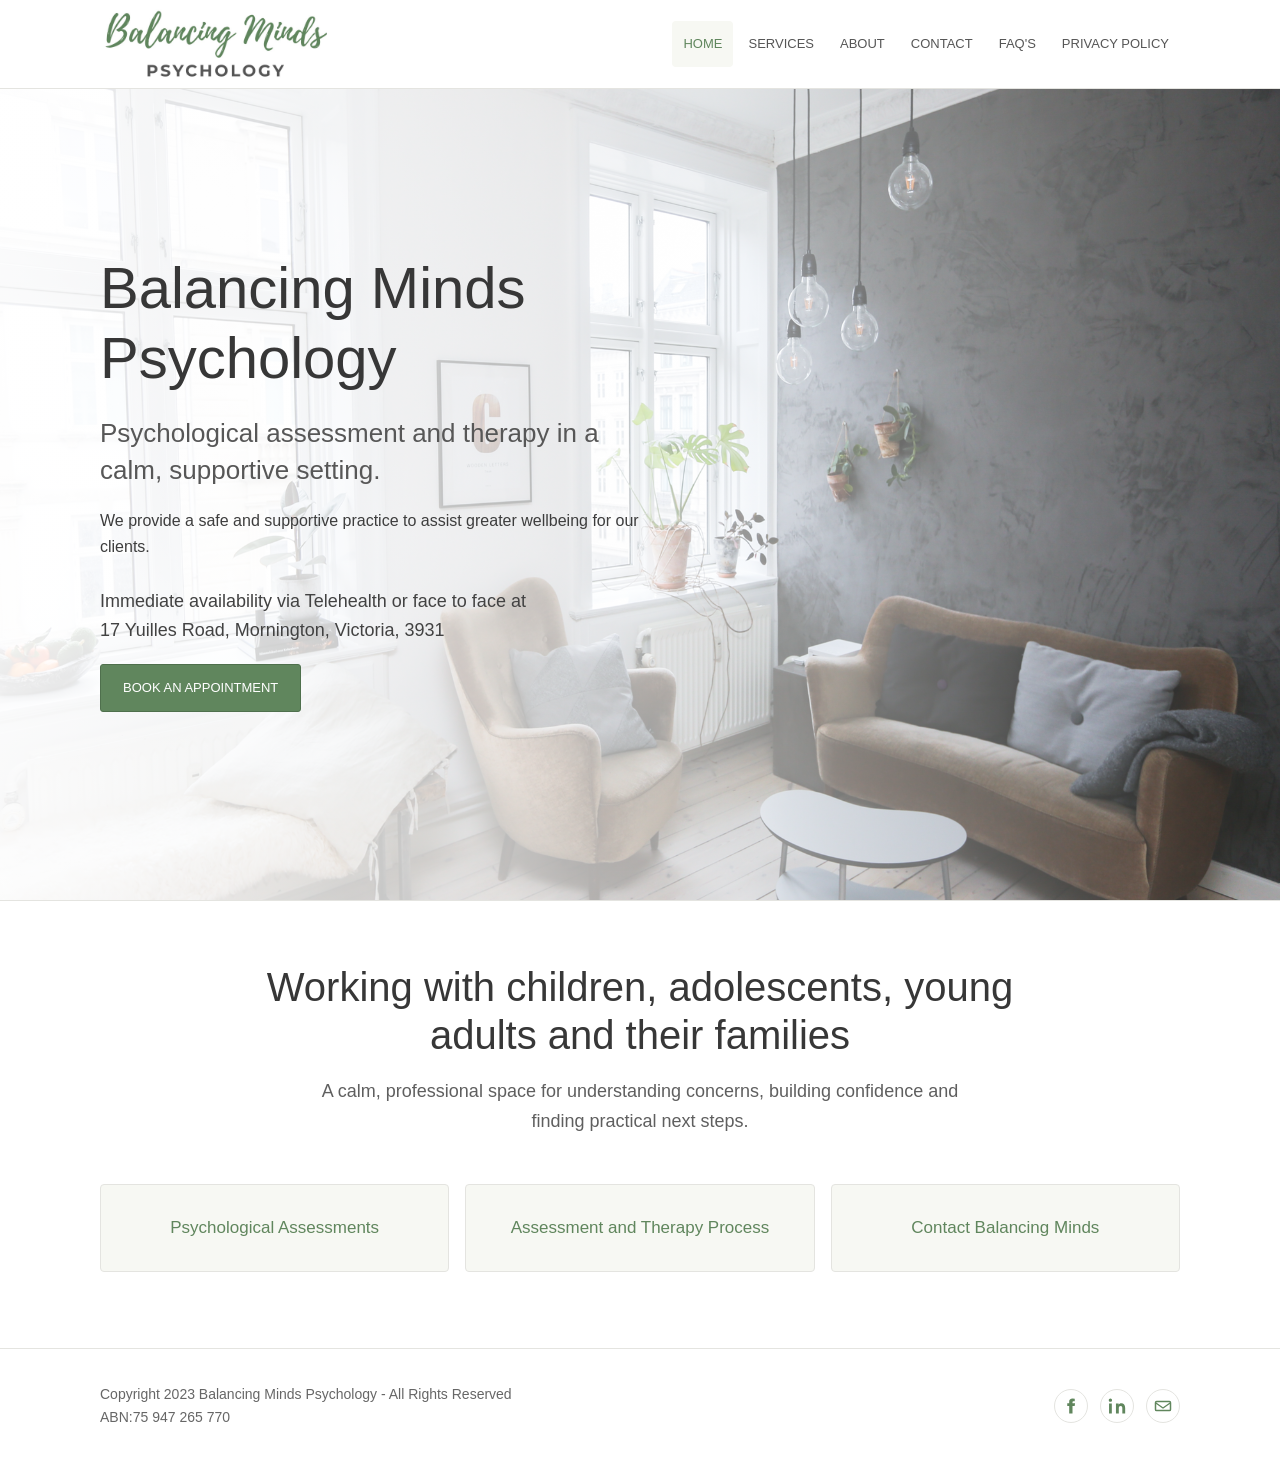
<file: index.html>
<!doctype html>
<html lang="en-AU">
<head>
  <meta charset="utf-8">
  <meta name="viewport" content="width=device-width, initial-scale=1">
  <title>Psychological Assessments &amp; Therapy | Balancing Minds</title>
  <meta name="description" content="Psychological assessments and therapy for children, adolescents, young adults and families via telehealth and in Mornington, Victoria.">
  <link rel="canonical" href="https://www.balancingminds.com.au/">
  <link rel="stylesheet" href="styles.css">
</head>
<body>
  <header class="site-header">
    <div class="header-inner">
      <a class="brand" href="index.html" aria-label="Balancing Minds Psychology home">
        <img src="assets/balancing-minds.png" alt="Balancing Minds Psychology">
      </a>
      <button class="menu-button" type="button" aria-label="Open navigation" aria-expanded="false"><span></span></button>
      <nav class="nav" aria-label="Primary navigation">
        <a class="active" href="index.html">Home</a>
        <div class="dropdown">
          <a class="nav-link" href="services.html">Services</a>
          <div class="dropdown-panel">
            <a href="psychological-assessments.html">Psychological Assessments</a>
            <a href="assessment-and-therapy-process.html">Assessment and Therapy Process</a>
          </div>
        </div>
        <a href="about.html">About</a>
        <a href="contact.html">Contact</a>
        <a href="faqs.html">FAQ's</a>
        <a href="privacy-policy.html">Privacy Policy</a>
      </nav>
    </div>
  </header>

  <main>
    <section class="hero" aria-labelledby="home-title">
      <div class="hero-inner">
        <div class="hero-copy">
        <h1 id="home-title">Balancing Minds Psychology</h1>
        <p class="lead">Psychological assessment and therapy in a calm, supportive setting.</p>
        <p>We provide a safe and supportive practice to assist greater wellbeing for our clients.</p>
        <p class="notice">Immediate availability via Telehealth or face to face at<br>17 Yuilles Road, Mornington, Victoria, 3931</p>
        <a class="button" href="contact.html">Book an Appointment</a>
        </div>
      </div>
    </section>

    <section class="content home-sections" aria-label="Balancing Minds Psychology services">
      <div class="welcome-panel">
        <h2>Working with children, adolescents, young adults and their families</h2>
        <p>A calm, professional space for understanding concerns, building confidence and finding practical next steps.</p>
      </div>

      <div class="quick-actions" aria-label="Quick links">
        <a href="psychological-assessments.html">Psychological Assessments</a>
        <a href="assessment-and-therapy-process.html">Assessment and Therapy Process</a>
        <a href="contact.html">Contact Balancing Minds</a>
      </div>

    </section>
  </main>

  <footer class="site-footer">
    <div class="footer-inner">
      <div>Copyright 2023 Balancing Minds Psychology - All Rights Reserved<br>ABN:75 947 265 770</div>
      <nav class="footer-social" aria-label="Social links">
        <a class="social-icon" href="https://www.facebook.com/Balancing-Minds-Psychology-101534146246352/" target="_blank" rel="noopener" aria-label="Facebook">
          <svg viewBox="0 0 24 24" aria-hidden="true"><path d="M14 8.2V6.6c0-.7.5-.9.9-.9h2.1V2.2L14.1 2C10.9 2 9.6 4 9.6 5.9v2.3H7v3.9h2.6V22H14v-9.9h2.9l.5-3.9H14z"/></svg>
        </a>
        <a class="social-icon" href="https://www.linkedin.com/in/cassandra-gist-689a811aa/?originalSubdomain=au" target="_blank" rel="noopener" aria-label="LinkedIn">
          <svg viewBox="0 0 24 24" aria-hidden="true"><path d="M5.1 8.7H1.4V22h3.7V8.7zM3.2 2C2 2 1 3 1 4.2s1 2.2 2.2 2.2 2.2-1 2.2-2.2S4.5 2 3.2 2zM22.9 14.7c0-3.6-1.9-6.3-5.2-6.3-1.7 0-2.9.9-3.4 1.8h-.1V8.7h-3.6V22h3.8v-6.6c0-1.7.3-3.4 2.5-3.4s2.2 2 2.2 3.5V22h3.8v-7.3z"/></svg>
        </a>
        <a class="social-icon" href="mailto:admin@balancingminds.com.au" aria-label="Email">
          <svg viewBox="0 0 24 24" aria-hidden="true"><path d="M3.5 5h17A2.5 2.5 0 0 1 23 7.5v9A2.5 2.5 0 0 1 20.5 19h-17A2.5 2.5 0 0 1 1 16.5v-9A2.5 2.5 0 0 1 3.5 5zm0 2c-.2 0-.4.1-.5.2l9 6.3 9-6.3c-.1-.1-.3-.2-.5-.2h-17zm17 10c.3 0 .5-.2.5-.5V9.3l-8.4 5.9a1 1 0 0 1-1.2 0L3 9.3v7.2c0 .3.2.5.5.5h17z"/></svg>
        </a>
      </nav>
    </div>
  </footer>
  <script src="script.js"></script>
</body>
</html>
</file>
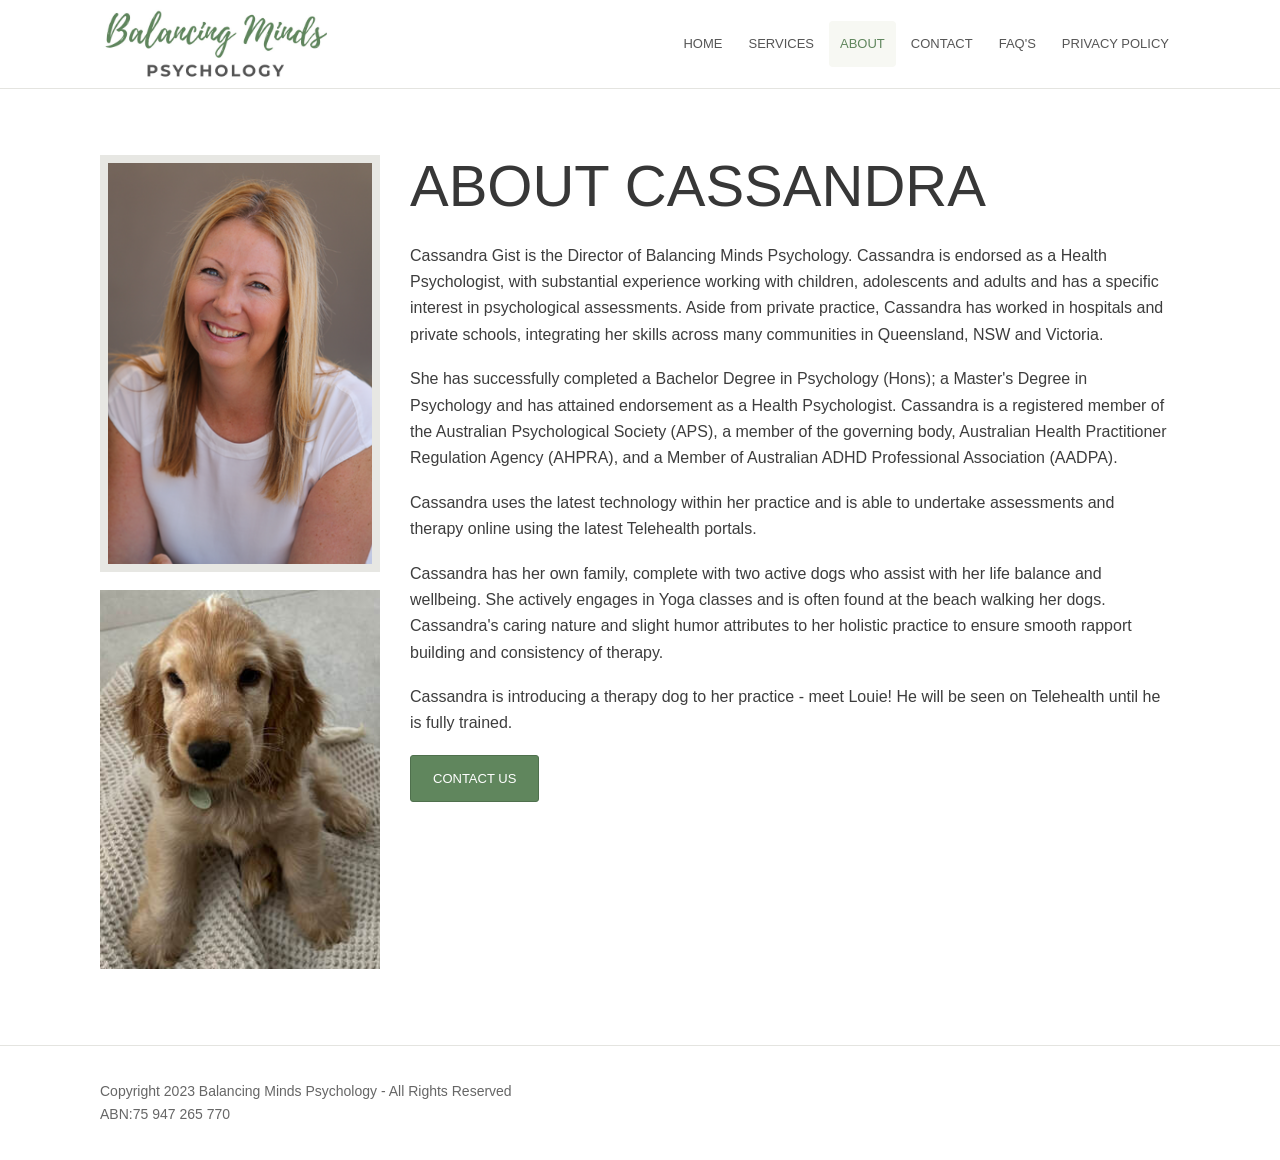
<file: about.html>
<!doctype html>
<html lang="en-AU">
<head>
  <meta charset="utf-8">
  <meta name="viewport" content="width=device-width, initial-scale=1">
  <title>About Balancing Minds Psychology - Balancing Minds Psychology</title>
  <meta name="description" content="Learn about Cassandra Gist, Director of Balancing Minds Psychology and an endorsed Health Psychologist.">
  <link rel="canonical" href="https://www.balancingminds.com.au/about.html">
  <link rel="stylesheet" href="styles.css">
</head>
<body>
  <header class="site-header">
    <div class="header-inner">
      <a class="brand" href="index.html"><img src="assets/balancing-minds.png" alt="Balancing Minds Psychology"></a>
      <button class="menu-button" type="button" aria-label="Open navigation" aria-expanded="false"><span></span></button>
      <nav class="nav" aria-label="Primary navigation">
        <a href="index.html">Home</a>
        <div class="dropdown"><a class="nav-link" href="services.html">Services</a><div class="dropdown-panel"><a href="psychological-assessments.html">Psychological Assessments</a><a href="assessment-and-therapy-process.html">Assessment and Therapy Process</a></div></div>
        <a class="active" href="about.html">About</a><a href="contact.html">Contact</a><a href="faqs.html">FAQ's</a><a href="privacy-policy.html">Privacy Policy</a>
      </nav>
    </div>
  </header>
  <main class="content about-layout">
    <aside class="about-media" aria-label="Cassandra Gist and Louie">
      <img class="about-photo about-photo-framed" src="assets/cassandra.png" alt="Cassandra Gist">
      <img class="about-photo" src="assets/louie.jpg" alt="Louie the therapy dog">
    </aside>
    <section class="about-copy">
      <h1>ABOUT CASSANDRA</h1>
      <p>Cassandra Gist is the Director of Balancing Minds Psychology. Cassandra is endorsed as a Health Psychologist, with substantial experience working with children, adolescents and adults and has a specific interest in psychological assessments. Aside from private practice, Cassandra has worked in hospitals and private schools, integrating her skills across many communities in Queensland, NSW and Victoria.</p>
      <p>She has successfully completed a Bachelor Degree in Psychology (Hons); a Master's Degree in Psychology and has attained endorsement as a Health Psychologist. Cassandra is a registered member of the Australian Psychological Society (APS), a member of the governing body, Australian Health Practitioner Regulation Agency (AHPRA), and a Member of Australian ADHD Professional Association (AADPA).</p>
      <p>Cassandra uses the latest technology within her practice and is able to undertake assessments and therapy online using the latest Telehealth portals.</p>
      <p>Cassandra has her own family, complete with two active dogs who assist with her life balance and wellbeing. She actively engages in Yoga classes and is often found at the beach walking her dogs. Cassandra's caring nature and slight humor attributes to her holistic practice to ensure smooth rapport building and consistency of therapy.</p>
      <p>Cassandra is introducing a therapy dog to her practice - meet Louie! He will be seen on Telehealth until he is fully trained.</p>
      <p><a class="button" href="contact.html">Contact Us</a></p>
    </section>
  </main>
  <footer class="site-footer"><div class="footer-inner"><div>Copyright 2023 Balancing Minds Psychology - All Rights Reserved<br>ABN:75 947 265 770</div></div></footer>
  <script src="script.js"></script>
</body>
</html>
</file>
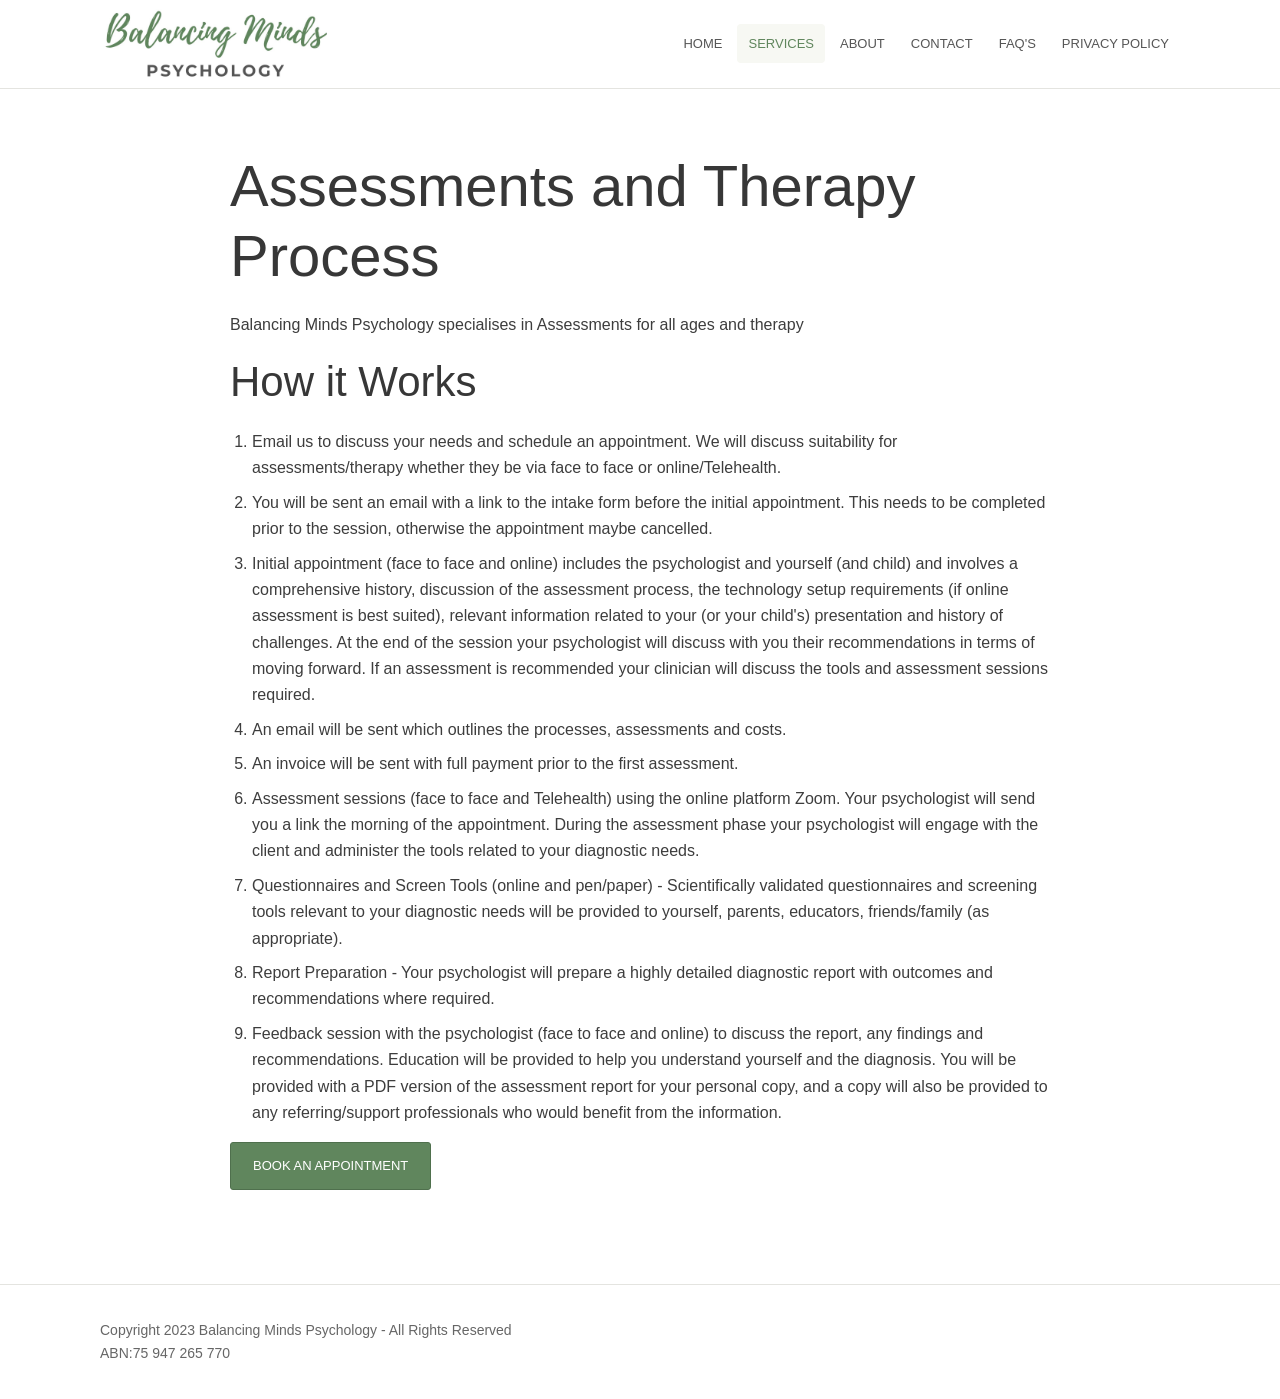
<file: assessment-and-therapy-process.html>
<!doctype html>
<html lang="en-AU">
<head>
  <meta charset="utf-8">
  <meta name="viewport" content="width=device-width, initial-scale=1">
  <title>Assessment and Therapy Process - Balancing Minds Psychology</title>
  <meta name="description" content="Learn how psychological assessments and therapy work at Balancing Minds Psychology, from intake through appointments and reporting.">
  <link rel="canonical" href="https://www.balancingminds.com.au/assessment-and-therapy-process.html">
  <link rel="stylesheet" href="styles.css">
</head>
<body>
  <header class="site-header">
    <div class="header-inner">
      <a class="brand" href="index.html"><img src="assets/balancing-minds.png" alt="Balancing Minds Psychology"></a>
      <button class="menu-button" type="button" aria-label="Open navigation" aria-expanded="false"><span></span></button>
      <nav class="nav" aria-label="Primary navigation">
        <a href="index.html">Home</a>
        <div class="dropdown"><a class="nav-link active" href="services.html">Services</a><div class="dropdown-panel"><a href="psychological-assessments.html">Psychological Assessments</a><a class="active" href="assessment-and-therapy-process.html">Assessment and Therapy Process</a></div></div>
        <a href="about.html">About</a><a href="contact.html">Contact</a><a href="faqs.html">FAQ's</a><a href="privacy-policy.html">Privacy Policy</a>
      </nav>
    </div>
  </header>
  <main class="content narrow">
    <h1>Assessments and Therapy Process</h1>
    <p>Balancing Minds Psychology specialises in Assessments for all ages and therapy</p>
    <h2>How it Works</h2>
    <ol>
      <li>Email us to discuss your needs and schedule an appointment. We will discuss suitability for assessments/therapy whether they be via face to face or online/Telehealth.</li>
      <li>You will be sent an email with a link to the intake form before the initial appointment. This needs to be completed prior to the session, otherwise the appointment maybe cancelled.</li>
      <li>Initial appointment (face to face and online) includes the psychologist and yourself (and child) and involves a comprehensive history, discussion of the assessment process, the technology setup requirements (if online assessment is best suited), relevant information related to your (or your child's) presentation and history of challenges. At the end of the session your psychologist will discuss with you their recommendations in terms of moving forward. If an assessment is recommended your clinician will discuss the tools and assessment sessions required.</li>
      <li>An email will be sent which outlines the processes, assessments and costs.</li>
      <li>An invoice will be sent with full payment prior to the first assessment.</li>
      <li>Assessment sessions (face to face and Telehealth) using the online platform Zoom. Your psychologist will send you a link the morning of the appointment. During the assessment phase your psychologist will engage with the client and administer the tools related to your diagnostic needs.</li>
      <li>Questionnaires and Screen Tools (online and pen/paper) - Scientifically validated questionnaires and screening tools relevant to your diagnostic needs will be provided to yourself, parents, educators, friends/family (as appropriate).</li>
      <li>Report Preparation - Your psychologist will prepare a highly detailed diagnostic report with outcomes and recommendations where required.</li>
      <li>Feedback session with the psychologist (face to face and online) to discuss the report, any findings and recommendations. Education will be provided to help you understand yourself and the diagnosis. You will be provided with a PDF version of the assessment report for your personal copy, and a copy will also be provided to any referring/support professionals who would benefit from the information.</li>
    </ol>
    <p><a class="button" href="contact.html">Book an Appointment</a></p>
  </main>
  <footer class="site-footer"><div class="footer-inner"><div>Copyright 2023 Balancing Minds Psychology - All Rights Reserved<br>ABN:75 947 265 770</div></div></footer>
  <script src="script.js"></script>
</body>
</html>
</file>
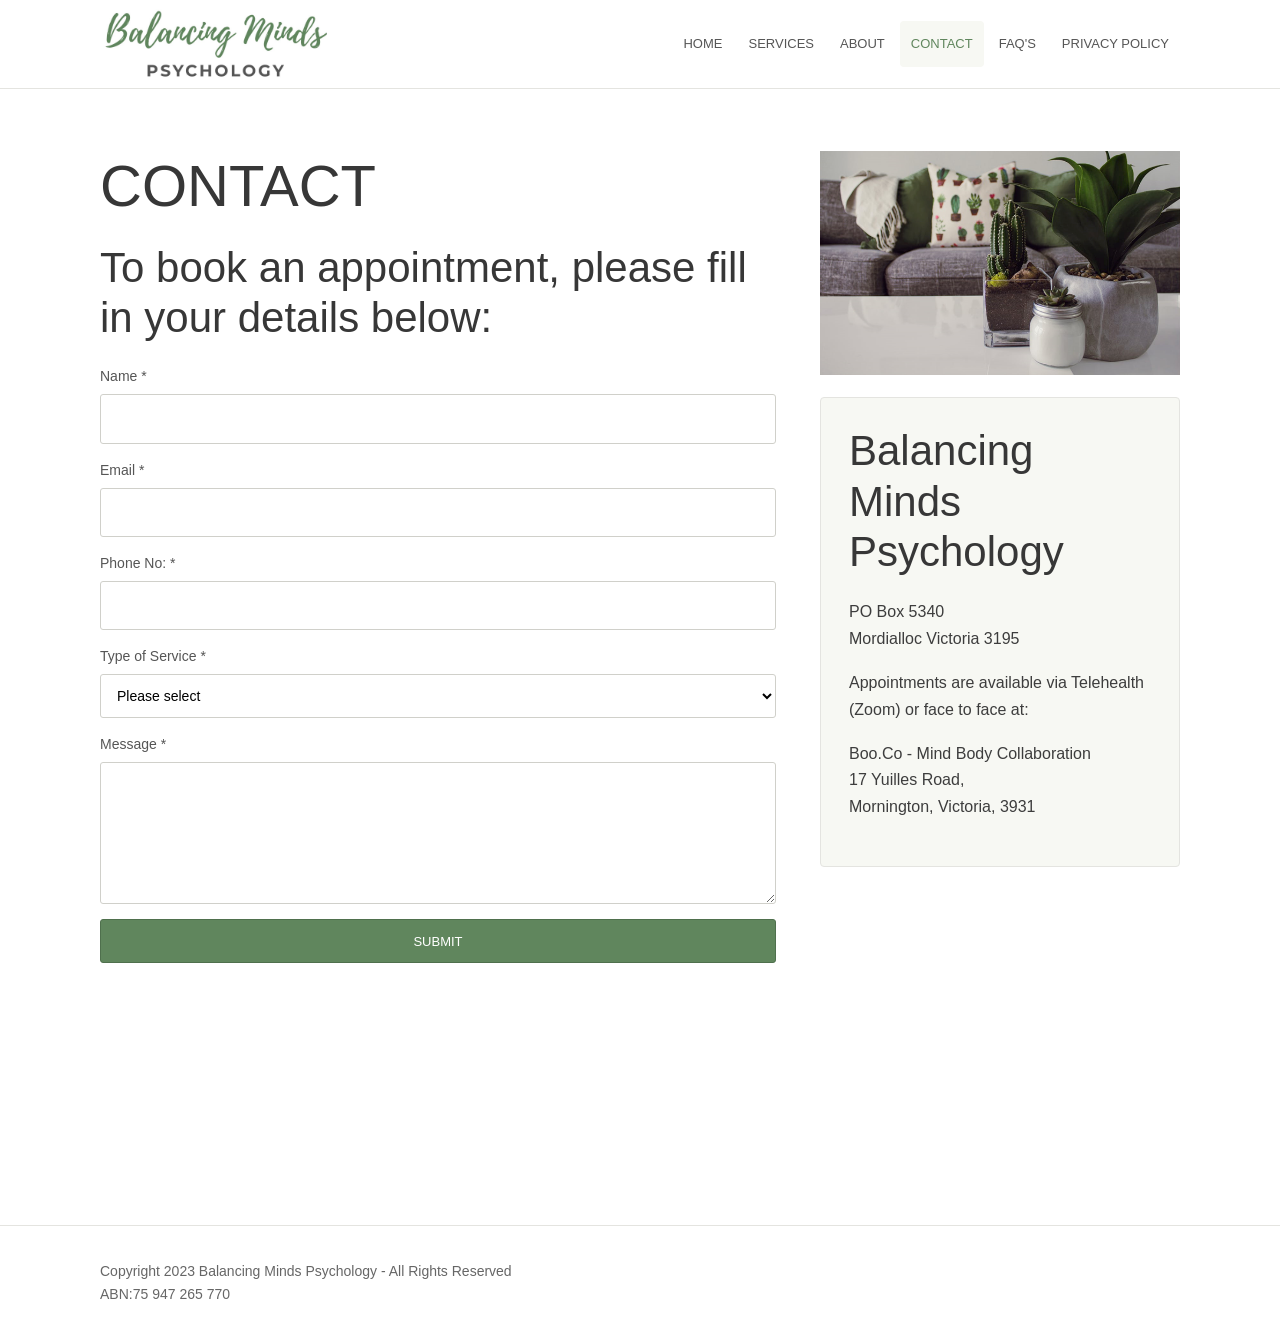
<file: contact.html>
<!doctype html>
<html lang="en-AU">
<head>
  <meta charset="utf-8">
  <meta name="viewport" content="width=device-width, initial-scale=1">
  <title>Contact Balancing Minds - Balancing Minds Psychology</title>
  <meta name="description" content="Contact Balancing Minds Psychology to book telehealth or face to face appointments in Mornington, Victoria.">
  <link rel="canonical" href="https://www.balancingminds.com.au/contact.html">
  <link rel="stylesheet" href="styles.css">
</head>
<body>
  <header class="site-header">
    <div class="header-inner">
      <a class="brand" href="index.html"><img src="assets/balancing-minds.png" alt="Balancing Minds Psychology"></a>
      <button class="menu-button" type="button" aria-label="Open navigation" aria-expanded="false"><span></span></button>
      <nav class="nav" aria-label="Primary navigation">
        <a href="index.html">Home</a>
        <div class="dropdown"><a class="nav-link" href="services.html">Services</a><div class="dropdown-panel"><a href="psychological-assessments.html">Psychological Assessments</a><a href="assessment-and-therapy-process.html">Assessment and Therapy Process</a></div></div>
        <a href="about.html">About</a><a class="active" href="contact.html">Contact</a><a href="faqs.html">FAQ's</a><a href="privacy-policy.html">Privacy Policy</a>
      </nav>
    </div>
  </header>
  <main class="content">
    <div class="two-column">
      <section>
        <h1>CONTACT</h1>
        <h2>To book an appointment, please fill in your details below:</h2>
        <form class="form-grid" action="https://api.web3forms.com/submit" method="POST">
          <input type="hidden" name="access_key" value="969c7401-7c2a-4613-83e7-7a0b48324c60">
          <input type="hidden" name="subject" value="New Balancing Minds website enquiry">
          <input type="hidden" name="from_name" value="Balancing Minds Website">
          <label>Name *
            <input name="name" autocomplete="name" required>
          </label>
          <label>Email *
            <input type="email" name="email" autocomplete="email" required>
          </label>
          <label>Phone No: *
            <input name="phone" autocomplete="tel" required>
          </label>
          <label>Type of Service *
            <select name="service" required>
              <option value="">Please select</option>
              <option>Comprehensive Psychological Assessment</option>
              <option>Telehealth Therapy</option>
              <option>Face to Face Therapy in the Clinic</option>
              <option>Not sure/Other</option>
            </select>
          </label>
          <label>Message *
            <textarea name="message" required></textarea>
          </label>
          <button class="button" type="submit">Submit</button>
        </form>
      </section>
      <aside class="contact-aside">
        <img class="contact-photo" src="assets/contact-couch.png" alt="Balancing Minds consulting room couch with cacti">
        <div class="contact-panel">
          <h2>Balancing Minds Psychology</h2>
          <p>PO Box 5340<br>Mordialloc Victoria 3195</p>
          <p>Appointments are available via Telehealth (Zoom) or face to face at:</p>
          <p>Boo.Co - Mind Body Collaboration<br>17 Yuilles Road,<br>Mornington, Victoria, 3931</p>
        </div>
        <iframe class="contact-map" title="Map showing 17 Yuilles Road, Mornington, Victoria 3931" src="https://www.google.com/maps?q=17%20Yuilles%20Road%2C%20Mornington%2C%20Victoria%203931&output=embed" loading="lazy" referrerpolicy="no-referrer-when-downgrade"></iframe>
      </aside>
    </div>
  </main>
  <footer class="site-footer"><div class="footer-inner"><div>Copyright 2023 Balancing Minds Psychology - All Rights Reserved<br>ABN:75 947 265 770</div></div></footer>
  <script src="script.js"></script>
</body>
</html>
</file>
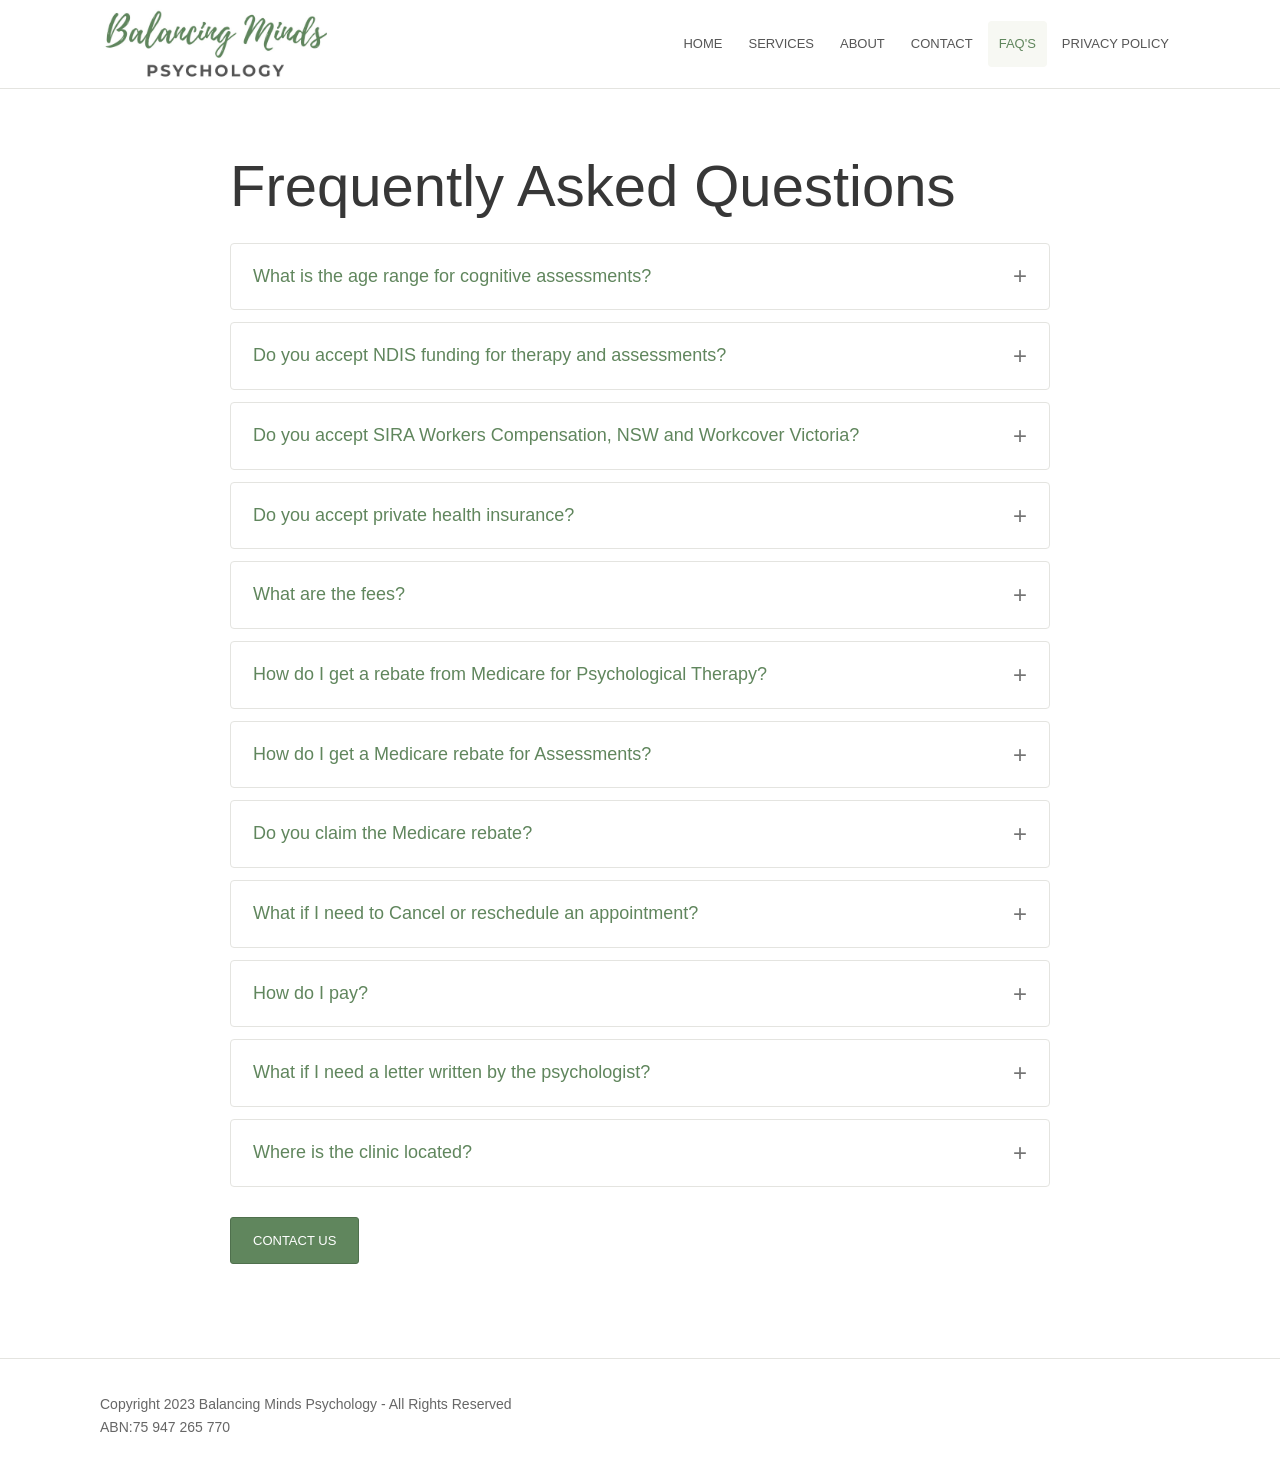
<file: faqs.html>
<!doctype html>
<html lang="en-AU">
<head>
  <meta charset="utf-8">
  <meta name="viewport" content="width=device-width, initial-scale=1">
  <title>Balancing Minds FAQ - Balancing Minds Psychology</title>
  <meta name="description" content="Find answers about appointments, assessments, fees, rebates, NDIS, cancellation policy and telehealth at Balancing Minds Psychology.">
  <link rel="canonical" href="https://www.balancingminds.com.au/faqs.html">
  <link rel="stylesheet" href="styles.css">
</head>
<body>
  <header class="site-header">
    <div class="header-inner">
      <a class="brand" href="index.html"><img src="assets/balancing-minds.png" alt="Balancing Minds Psychology"></a>
      <button class="menu-button" type="button" aria-label="Open navigation" aria-expanded="false"><span></span></button>
      <nav class="nav" aria-label="Primary navigation">
        <a href="index.html">Home</a>
        <div class="dropdown"><a class="nav-link" href="services.html">Services</a><div class="dropdown-panel"><a href="psychological-assessments.html">Psychological Assessments</a><a href="assessment-and-therapy-process.html">Assessment and Therapy Process</a></div></div>
        <a href="about.html">About</a><a href="contact.html">Contact</a><a class="active" href="faqs.html">FAQ's</a><a href="privacy-policy.html">Privacy Policy</a>
      </nav>
    </div>
  </header>
  <main class="content narrow">
    <h1>Frequently Asked Questions</h1>
    <section class="faq-list" aria-label="Frequently Asked Questions">
      <details>
        <summary>What is the age range for cognitive assessments?</summary>
        <div class="faq-answer"><p>For Telehealth the minimum age is 6+.</p><p>For face to face assessments in the clinic the minimum age is 2 years and 6 months. The maximum age is 90 years.</p></div>
      </details>
      <details>
        <summary>Do you accept NDIS funding for therapy and assessments?</summary>
        <div class="faq-answer"><p>We accept plan and self-managed NDIS clients for therapy and assessments.</p><p>Please check with your NDIS manager to ensure this service is covered as part of your plan.</p></div>
      </details>
      <details>
        <summary>Do you accept SIRA Workers Compensation, NSW and Workcover Victoria?</summary>
        <div class="faq-answer"><p>Our practitioners are accredited for State Insurance Regulatory Authority (SIRA) throughout NSW and for Workcover Victoria.</p></div>
      </details>
      <details>
        <summary>Do you accept private health insurance?</summary>
        <div class="faq-answer"><p>Please check with your insurance provider to ensure this service is covered as part of your insurance. A receipt for the service will be provided at the end of the treatment for claiming by the client.</p></div>
      </details>
      <details>
        <summary>What are the fees?</summary>
        <div class="faq-answer"><p>Assessment fees vary depending on the type.</p><p>Therapy appointments are $250 for 50 minute sessions. This fee is significantly lower than the recommended fee of $330 set by the Australian Association of Psychologists (2025-2026). Your payment and rebate will be processed securely via encrypted practice management platform, Halaxy. The practice will collect your credit or debit card details prior to the first session and store them in Halaxy for ease of processing.</p><p>Information regarding Halaxy's security and privacy can be found online at <a href="https://www.halaxy.com/article/privacy">halaxy.com/article/privacy</a>.</p></div>
      </details>
      <details>
        <summary>How do I get a rebate from Medicare for Psychological Therapy?</summary>
        <div class="faq-answer"><p>You must obtain a Mental Health Care Plan from a GP. Currently, ten sessions per year are provided by Medicare. The minimum rebate for a session is $101.55. This rebate increases, depending upon the Medicare threshold for the client.</p></div>
      </details>
      <details>
        <summary>How do I get a Medicare rebate for Assessments?</summary>
        <div class="faq-answer"><p>Medicare do not provide rebates for psychological assessments. The actual assessment costs do not attract a rebate through Medicare but may be claimable via private health insurance. Currently, a specific referral from a psychiatrist or paediatrician, can attract 4 sessions for assessment to assist with diagnostic formulation and contribution to a treatment and management plan for complex neurodevelopment disorders (such as Autism Spectrum Disorder) or eligible disability services.</p></div>
      </details>
      <details>
        <summary>Do you claim the Medicare rebate?</summary>
        <div class="faq-answer"><p>Payment is taken via Halaxy. The Medicare rebate is forwarded onto Medicare on your behalf, with a receipt emailed to you. The Medicare rebate is placed into the account you have linked with Medicare.</p></div>
      </details>
      <details>
        <summary>What if I need to Cancel or reschedule an appointment?</summary>
        <div class="faq-answer"><p>If you need to cancel or reschedule an appointment, please contact the practice as soon as possible.</p><p>Cancellation and No Show fees are charged according to guidelines set by Australian Psychological Society (APS) and apply as follows:</p><ul><li>Cancellation of an appointment given with less than 48 hours notice of the appointment: 100% of the session fee applies</li><li>Missed appointments (no show within 20 minutes of the booked appointment time): 100% of the session fee applies</li></ul><p>Cancellation and missed appointments fees are charged as this time has been set aside and cannot be filled at short notice. These fees are not covered by Medicare and are payable by the client. Please note if you have an appointment on a Monday, the 48 hour notice period will be the previous Thursday (weekends are not included). If no contact has been made with the practice within 3 months of the last session, the client will be discharged to the GP.</p><p>Likewise, if there are three appointments cancelled/rescheduled/missed, the client will be discharged back to the referrer.</p><p>This information is provide in the intake form when a new client attends. By signing the intake form, these conditions are agreed.</p></div>
      </details>
      <details>
        <summary>How do I pay?</summary>
        <div class="faq-answer"><ul><li>For face to face sessions in the clinic, payment is made at the end of the session via Halaxy, cash (using correct denominations), or direct transfer.</li><li>For Telehealth sessions payment occurs automatically via Halaxy during the session.</li><li>For NDIS clients using a plan manager, an invoice is sent to the plan manager.</li><li>For NDIS clients who are self managed, payment will occur at the end the session.</li><li>For assessment services, payment is to be made prior to the initial assessment appointment. When making the first appointment booking, an invoice will be sent with the total costs and process outlined.</li></ul></div>
      </details>
      <details>
        <summary>What if I need a letter written by the psychologist?</summary>
        <div class="faq-answer"><p>At times you may need a letter written summarising the treatment or symptoms. This can be written during the session or provided at a cost. However, at least three sessions are required to ensure the correct formulation is gathered.</p></div>
      </details>
      <details>
        <summary>Where is the clinic located?</summary>
        <div class="faq-answer"><p>For face to face appointments the clinic is located at 17 Yuilles Road, Mornington, Victoria, 3931. The rooms are managed by Enhanced Psychotherapy who lease rooms to individual practitioners. When you arrive at the address you will see Boo.Co on the building and signs for Enhanced Psychotherapy. Please enter and wait for the psychologist to collect you.</p></div>
      </details>
    </section>
    <p style="margin-top:30px"><a class="button" href="contact.html">Contact Us</a></p>
  </main>
  <footer class="site-footer"><div class="footer-inner"><div>Copyright 2023 Balancing Minds Psychology - All Rights Reserved<br>ABN:75 947 265 770</div></div></footer>
  <script src="script.js"></script>
</body>
</html>
</file>
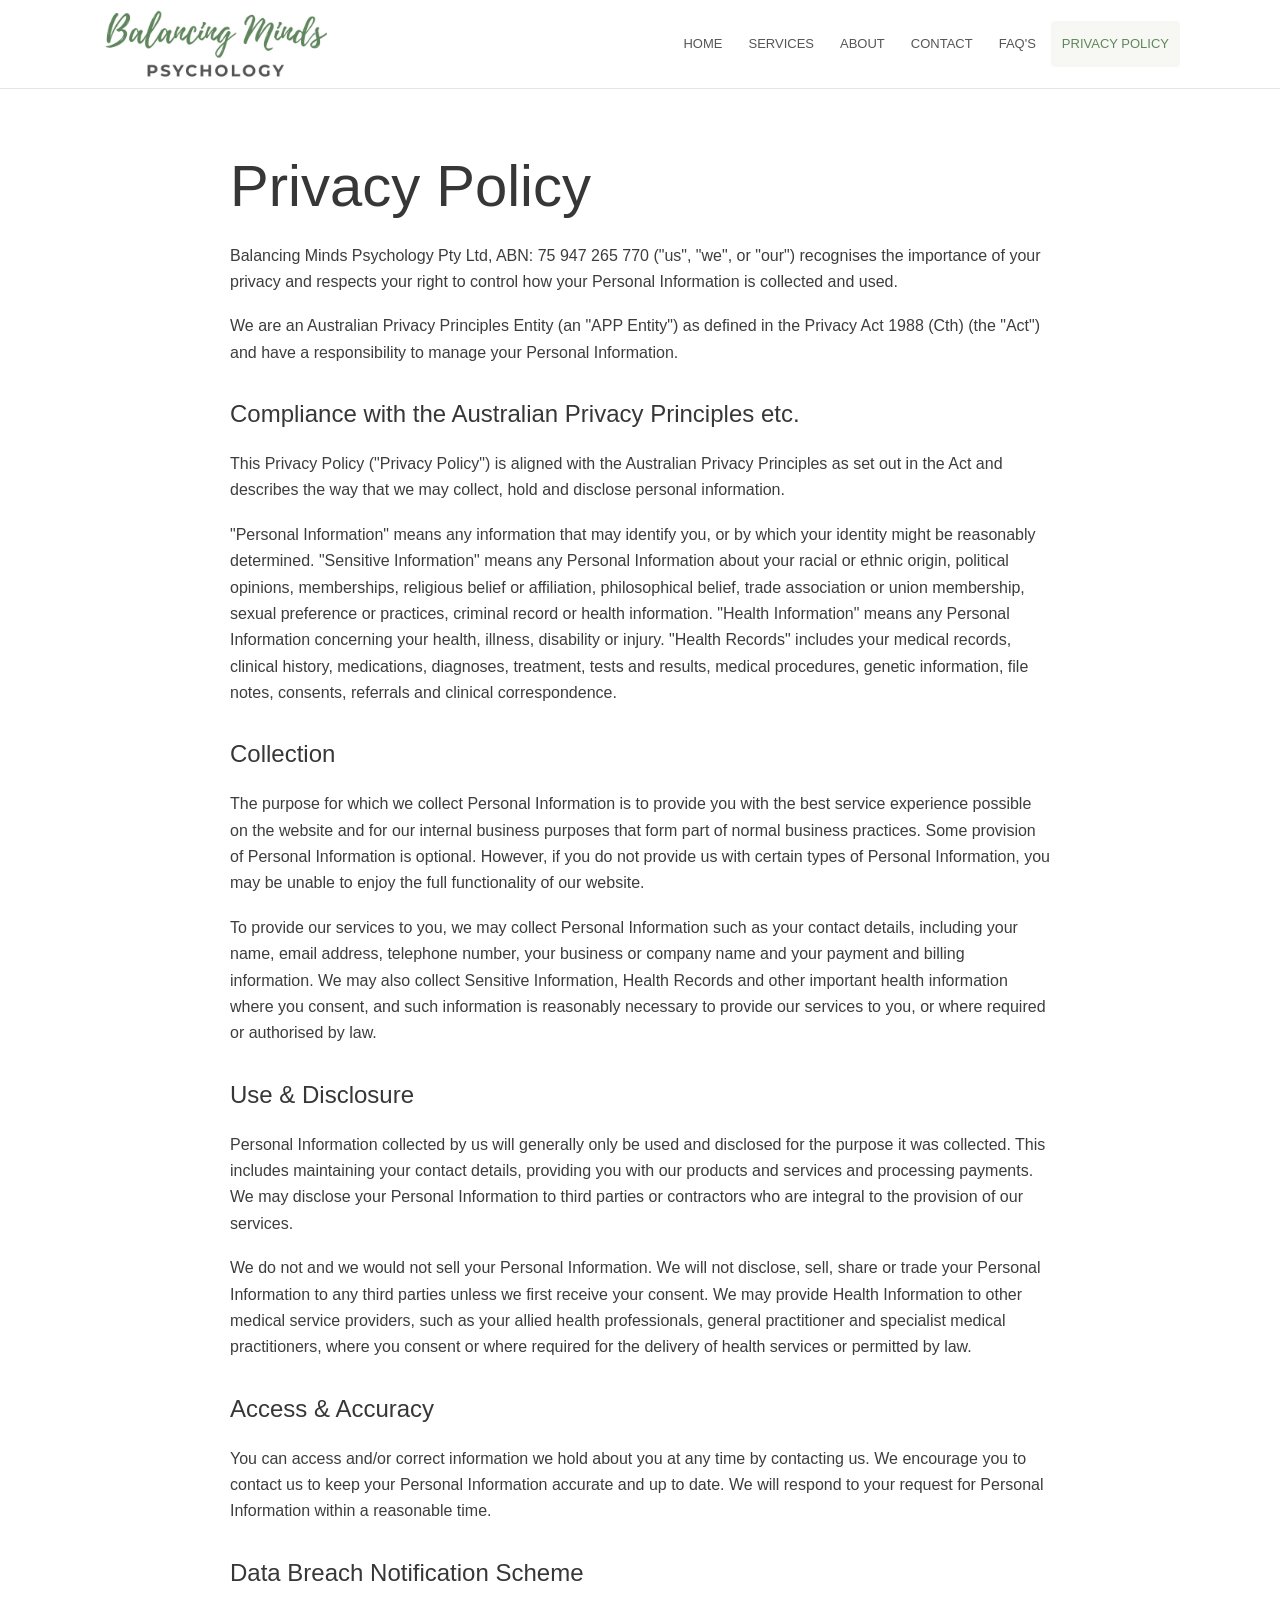
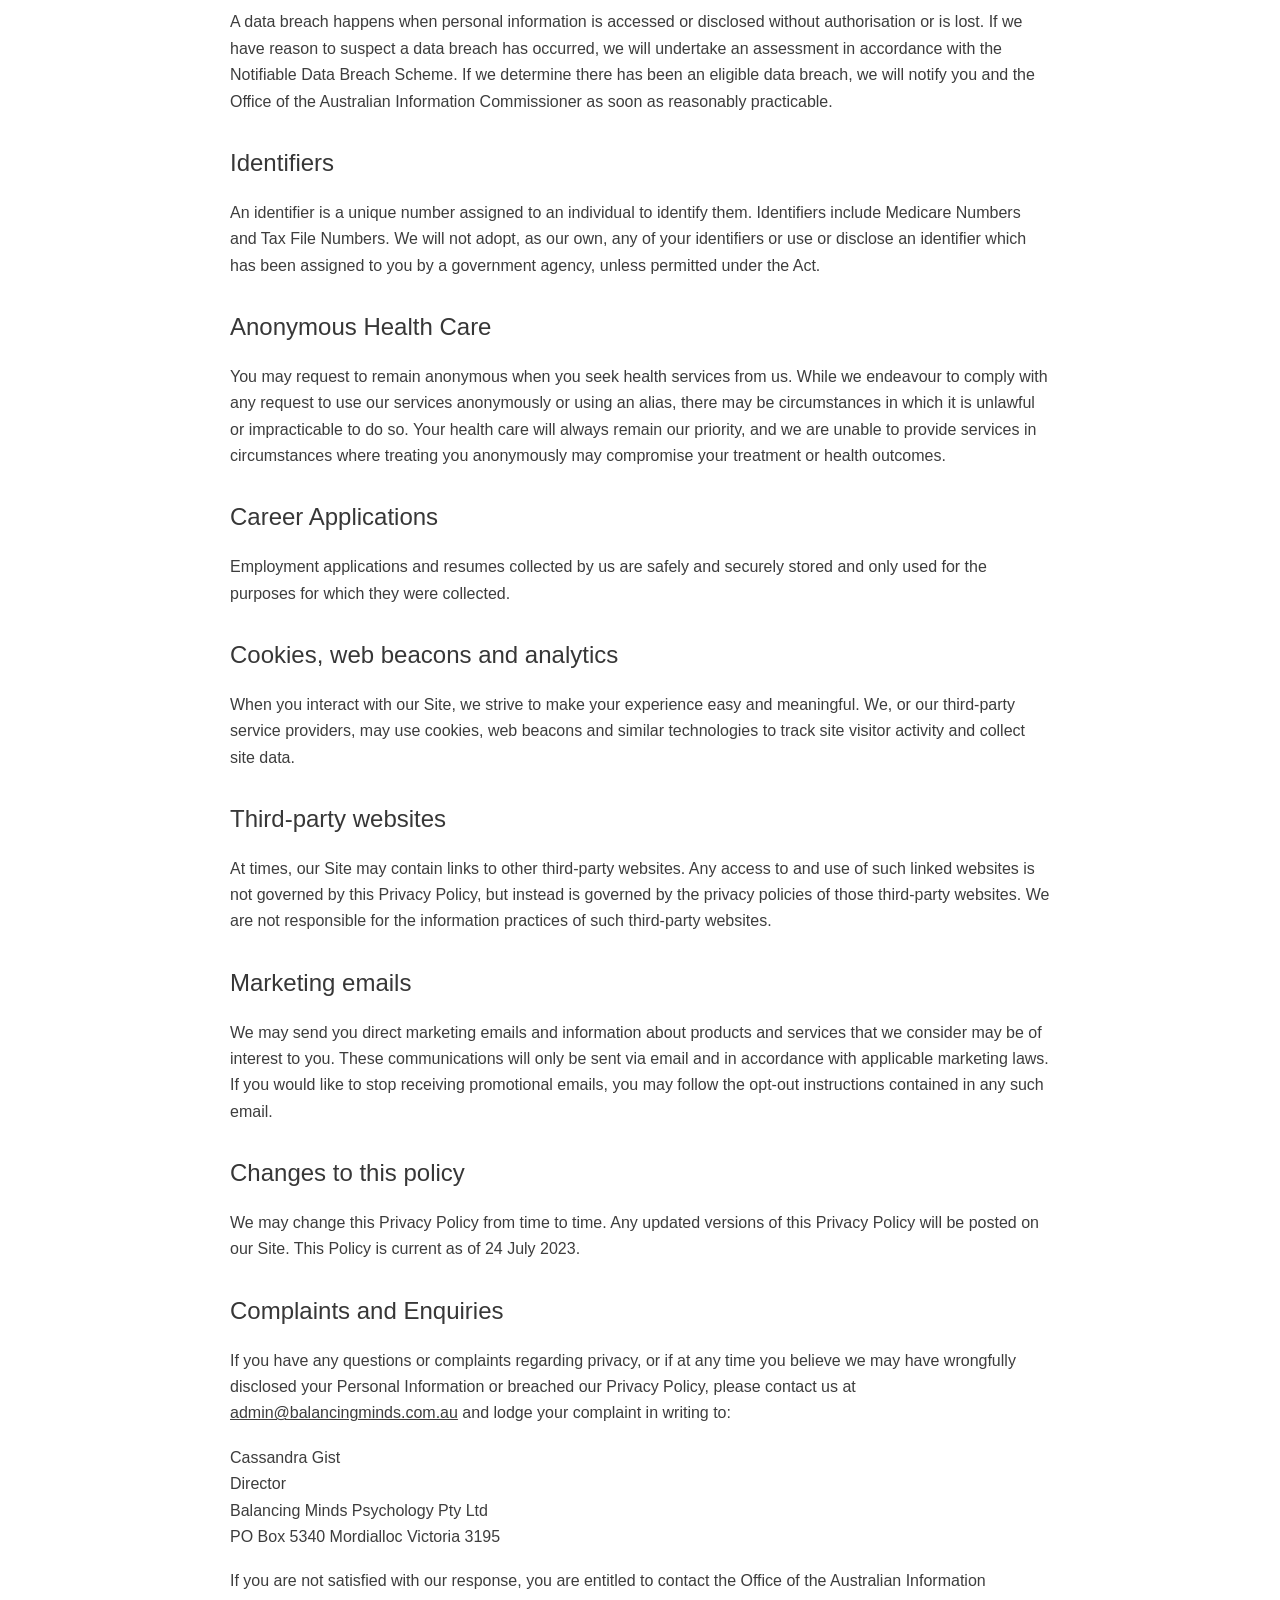
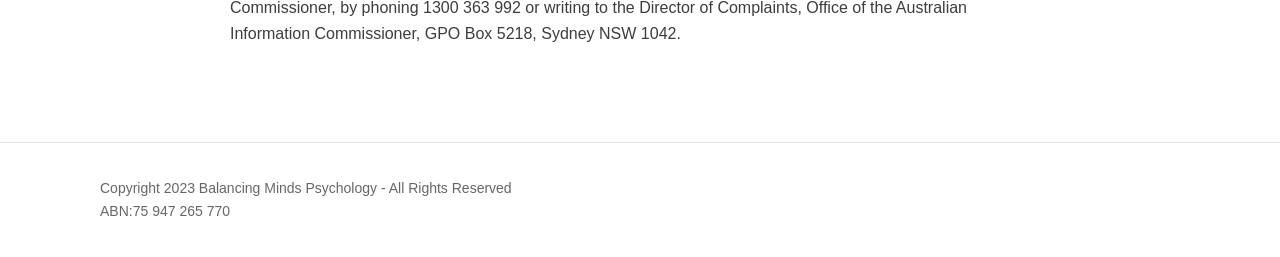
<file: privacy-policy.html>
<!doctype html>
<html lang="en-AU">
<head>
  <meta charset="utf-8">
  <meta name="viewport" content="width=device-width, initial-scale=1">
  <title>Privacy Policy - Balancing Minds Psychology</title>
  <meta name="description" content="Read the Balancing Minds Psychology privacy policy covering collection, use and protection of personal and health information.">
  <link rel="canonical" href="https://www.balancingminds.com.au/privacy-policy.html">
  <link rel="stylesheet" href="styles.css">
</head>
<body>
  <header class="site-header">
    <div class="header-inner">
      <a class="brand" href="index.html"><img src="assets/balancing-minds.png" alt="Balancing Minds Psychology"></a>
      <button class="menu-button" type="button" aria-label="Open navigation" aria-expanded="false"><span></span></button>
      <nav class="nav" aria-label="Primary navigation">
        <a href="index.html">Home</a>
        <div class="dropdown"><a class="nav-link" href="services.html">Services</a><div class="dropdown-panel"><a href="psychological-assessments.html">Psychological Assessments</a><a href="assessment-and-therapy-process.html">Assessment and Therapy Process</a></div></div>
        <a href="about.html">About</a><a href="contact.html">Contact</a><a href="faqs.html">FAQ's</a><a class="active" href="privacy-policy.html">Privacy Policy</a>
      </nav>
    </div>
  </header>
  <main class="content narrow privacy">
    <h1>Privacy Policy</h1>
    <p>Balancing Minds Psychology Pty Ltd, ABN: 75 947 265 770 ("us", "we", or "our") recognises the importance of your privacy and respects your right to control how your Personal Information is collected and used.</p>
    <p>We are an Australian Privacy Principles Entity (an "APP Entity") as defined in the Privacy Act 1988 (Cth) (the "Act") and have a responsibility to manage your Personal Information.</p>
    <h2>Compliance with the Australian Privacy Principles etc.</h2>
    <p>This Privacy Policy ("Privacy Policy") is aligned with the Australian Privacy Principles as set out in the Act and describes the way that we may collect, hold and disclose personal information.</p>
    <p>"Personal Information" means any information that may identify you, or by which your identity might be reasonably determined. "Sensitive Information" means any Personal Information about your racial or ethnic origin, political opinions, memberships, religious belief or affiliation, philosophical belief, trade association or union membership, sexual preference or practices, criminal record or health information. "Health Information" means any Personal Information concerning your health, illness, disability or injury. "Health Records" includes your medical records, clinical history, medications, diagnoses, treatment, tests and results, medical procedures, genetic information, file notes, consents, referrals and clinical correspondence.</p>
    <h2>Collection</h2>
    <p>The purpose for which we collect Personal Information is to provide you with the best service experience possible on the website and for our internal business purposes that form part of normal business practices. Some provision of Personal Information is optional. However, if you do not provide us with certain types of Personal Information, you may be unable to enjoy the full functionality of our website.</p>
    <p>To provide our services to you, we may collect Personal Information such as your contact details, including your name, email address, telephone number, your business or company name and your payment and billing information. We may also collect Sensitive Information, Health Records and other important health information where you consent, and such information is reasonably necessary to provide our services to you, or where required or authorised by law.</p>
    <h2>Use &amp; Disclosure</h2>
    <p>Personal Information collected by us will generally only be used and disclosed for the purpose it was collected. This includes maintaining your contact details, providing you with our products and services and processing payments. We may disclose your Personal Information to third parties or contractors who are integral to the provision of our services.</p>
    <p>We do not and we would not sell your Personal Information. We will not disclose, sell, share or trade your Personal Information to any third parties unless we first receive your consent. We may provide Health Information to other medical service providers, such as your allied health professionals, general practitioner and specialist medical practitioners, where you consent or where required for the delivery of health services or permitted by law.</p>
    <h2>Access &amp; Accuracy</h2>
    <p>You can access and/or correct information we hold about you at any time by contacting us. We encourage you to contact us to keep your Personal Information accurate and up to date. We will respond to your request for Personal Information within a reasonable time.</p>
    <h2>Data Breach Notification Scheme</h2>
    <p>A data breach happens when personal information is accessed or disclosed without authorisation or is lost. If we have reason to suspect a data breach has occurred, we will undertake an assessment in accordance with the Notifiable Data Breach Scheme. If we determine there has been an eligible data breach, we will notify you and the Office of the Australian Information Commissioner as soon as reasonably practicable.</p>
    <h2>Identifiers</h2>
    <p>An identifier is a unique number assigned to an individual to identify them. Identifiers include Medicare Numbers and Tax File Numbers. We will not adopt, as our own, any of your identifiers or use or disclose an identifier which has been assigned to you by a government agency, unless permitted under the Act.</p>
    <h2>Anonymous Health Care</h2>
    <p>You may request to remain anonymous when you seek health services from us. While we endeavour to comply with any request to use our services anonymously or using an alias, there may be circumstances in which it is unlawful or impracticable to do so. Your health care will always remain our priority, and we are unable to provide services in circumstances where treating you anonymously may compromise your treatment or health outcomes.</p>
    <h2>Career Applications</h2>
    <p>Employment applications and resumes collected by us are safely and securely stored and only used for the purposes for which they were collected.</p>
    <h2>Cookies, web beacons and analytics</h2>
    <p>When you interact with our Site, we strive to make your experience easy and meaningful. We, or our third-party service providers, may use cookies, web beacons and similar technologies to track site visitor activity and collect site data.</p>
    <h2>Third-party websites</h2>
    <p>At times, our Site may contain links to other third-party websites. Any access to and use of such linked websites is not governed by this Privacy Policy, but instead is governed by the privacy policies of those third-party websites. We are not responsible for the information practices of such third-party websites.</p>
    <h2>Marketing emails</h2>
    <p>We may send you direct marketing emails and information about products and services that we consider may be of interest to you. These communications will only be sent via email and in accordance with applicable marketing laws. If you would like to stop receiving promotional emails, you may follow the opt-out instructions contained in any such email.</p>
    <h2>Changes to this policy</h2>
    <p>We may change this Privacy Policy from time to time. Any updated versions of this Privacy Policy will be posted on our Site. This Policy is current as of 24 July 2023.</p>
    <h2>Complaints and Enquiries</h2>
    <p>If you have any questions or complaints regarding privacy, or if at any time you believe we may have wrongfully disclosed your Personal Information or breached our Privacy Policy, please contact us at <a href="mailto:admin@balancingminds.com.au">admin@balancingminds.com.au</a> and lodge your complaint in writing to:</p>
    <p>Cassandra Gist<br>Director<br>Balancing Minds Psychology Pty Ltd<br>PO Box 5340 Mordialloc Victoria 3195</p>
    <p>If you are not satisfied with our response, you are entitled to contact the Office of the Australian Information Commissioner, by phoning 1300 363 992 or writing to the Director of Complaints, Office of the Australian Information Commissioner, GPO Box 5218, Sydney NSW 1042.</p>
  </main>
  <footer class="site-footer"><div class="footer-inner"><div>Copyright 2023 Balancing Minds Psychology - All Rights Reserved<br>ABN:75 947 265 770</div></div></footer>
  <script src="script.js"></script>
</body>
</html>
</file>
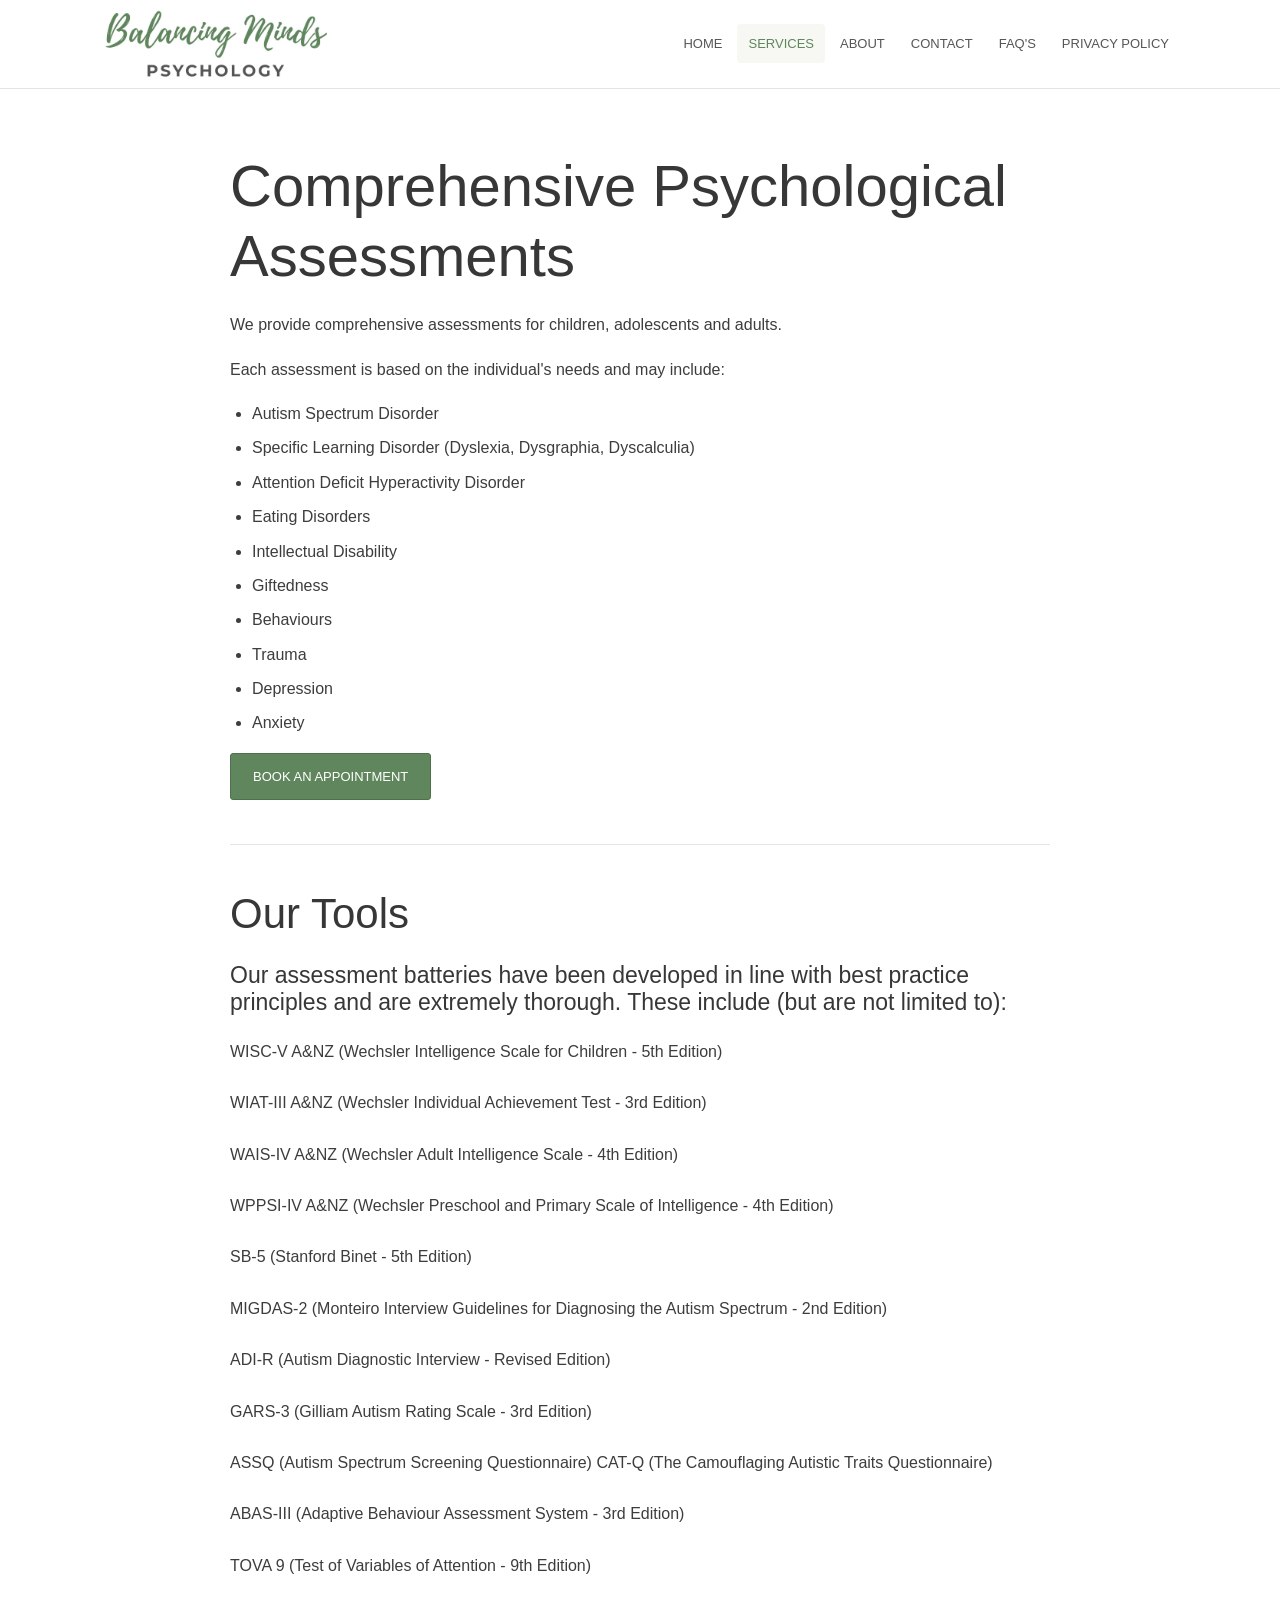
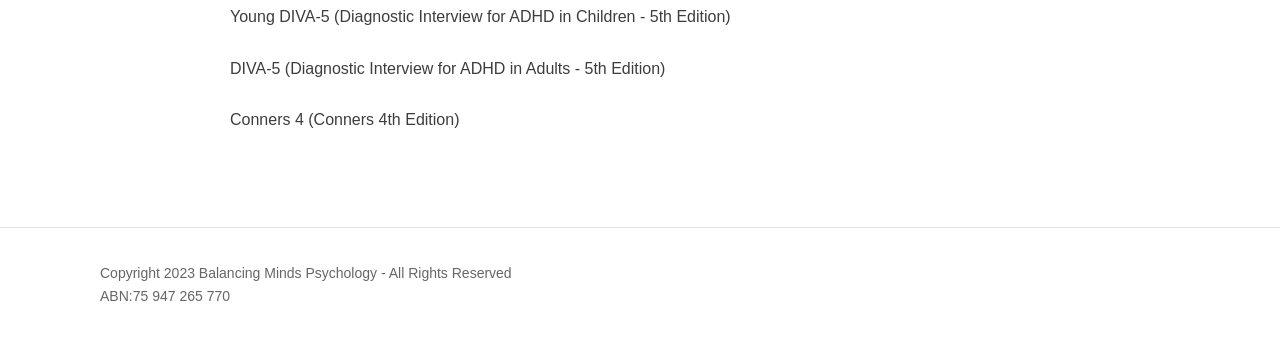
<file: psychological-assessments.html>
<!doctype html>
<html lang="en-AU">
<head>
  <meta charset="utf-8">
  <meta name="viewport" content="width=device-width, initial-scale=1">
  <title>Psychological Assessments - Balancing Minds Psychology</title>
  <meta name="description" content="Comprehensive psychological assessments for children, adolescents and adults, tailored to individual needs and referral questions.">
  <link rel="canonical" href="https://www.balancingminds.com.au/psychological-assessments.html">
  <link rel="stylesheet" href="styles.css">
</head>
<body>
  <header class="site-header">
    <div class="header-inner">
      <a class="brand" href="index.html"><img src="assets/balancing-minds.png" alt="Balancing Minds Psychology"></a>
      <button class="menu-button" type="button" aria-label="Open navigation" aria-expanded="false"><span></span></button>
      <nav class="nav" aria-label="Primary navigation">
        <a href="index.html">Home</a>
        <div class="dropdown">
          <a class="nav-link active" href="services.html">Services</a>
          <div class="dropdown-panel">
            <a class="active" href="psychological-assessments.html">Psychological Assessments</a>
            <a href="assessment-and-therapy-process.html">Assessment and Therapy Process</a>
          </div>
        </div>
        <a href="about.html">About</a>
        <a href="contact.html">Contact</a>
        <a href="faqs.html">FAQ's</a>
        <a href="privacy-policy.html">Privacy Policy</a>
      </nav>
    </div>
  </header>
  <main class="content narrow">
    <h1>Comprehensive Psychological Assessments</h1>
    <p>We provide comprehensive assessments for children, adolescents and adults.</p>
    <p>Each assessment is based on the individual's needs and may include:</p>
    <ul>
      <li>Autism Spectrum Disorder</li>
      <li>Specific Learning Disorder (Dyslexia, Dysgraphia, Dyscalculia)</li>
      <li>Attention Deficit Hyperactivity Disorder</li>
      <li>Eating Disorders</li>
      <li>Intellectual Disability</li>
      <li>Giftedness</li>
      <li>Behaviours</li>
      <li>Trauma</li>
      <li>Depression</li>
      <li>Anxiety</li>
    </ul>
    <p><a class="button" href="contact.html">Book an Appointment</a></p>
    <hr class="section-rule">
    <h2>Our Tools</h2>
    <h3>Our assessment batteries have been developed in line with best practice principles and are extremely thorough. These include (but are not limited to):</h3>
    <div class="tool-list">
      <p>WISC-V A&amp;NZ (Wechsler Intelligence Scale for Children - 5th Edition)</p>
      <p>WIAT-III A&amp;NZ (Wechsler Individual Achievement Test - 3rd Edition)</p>
      <p>WAIS-IV A&amp;NZ (Wechsler Adult Intelligence Scale - 4th Edition)</p>
      <p>WPPSI-IV A&amp;NZ (Wechsler Preschool and Primary Scale of Intelligence - 4th Edition)</p>
      <p>SB-5 (Stanford Binet - 5th Edition)</p>
      <p>MIGDAS-2 (Monteiro Interview Guidelines for Diagnosing the Autism Spectrum - 2nd Edition)</p>
      <p>ADI-R (Autism Diagnostic Interview - Revised Edition)</p>
      <p>GARS-3 (Gilliam Autism Rating Scale - 3rd Edition)</p>
      <p>ASSQ (Autism Spectrum Screening Questionnaire) CAT-Q (The Camouflaging Autistic Traits Questionnaire)</p>
      <p>ABAS-III (Adaptive Behaviour Assessment System - 3rd Edition)</p>
      <p>TOVA 9 (Test of Variables of Attention - 9th Edition)</p>
      <p>Young DIVA-5 (Diagnostic Interview for ADHD in Children - 5th Edition)</p>
      <p>DIVA-5 (Diagnostic Interview for ADHD in Adults - 5th Edition)</p>
      <p>Conners 4 (Conners 4th Edition)</p>
    </div>
  </main>
  <footer class="site-footer"><div class="footer-inner"><div>Copyright 2023 Balancing Minds Psychology - All Rights Reserved<br>ABN:75 947 265 770</div></div></footer>
  <script src="script.js"></script>
</body>
</html>
</file>
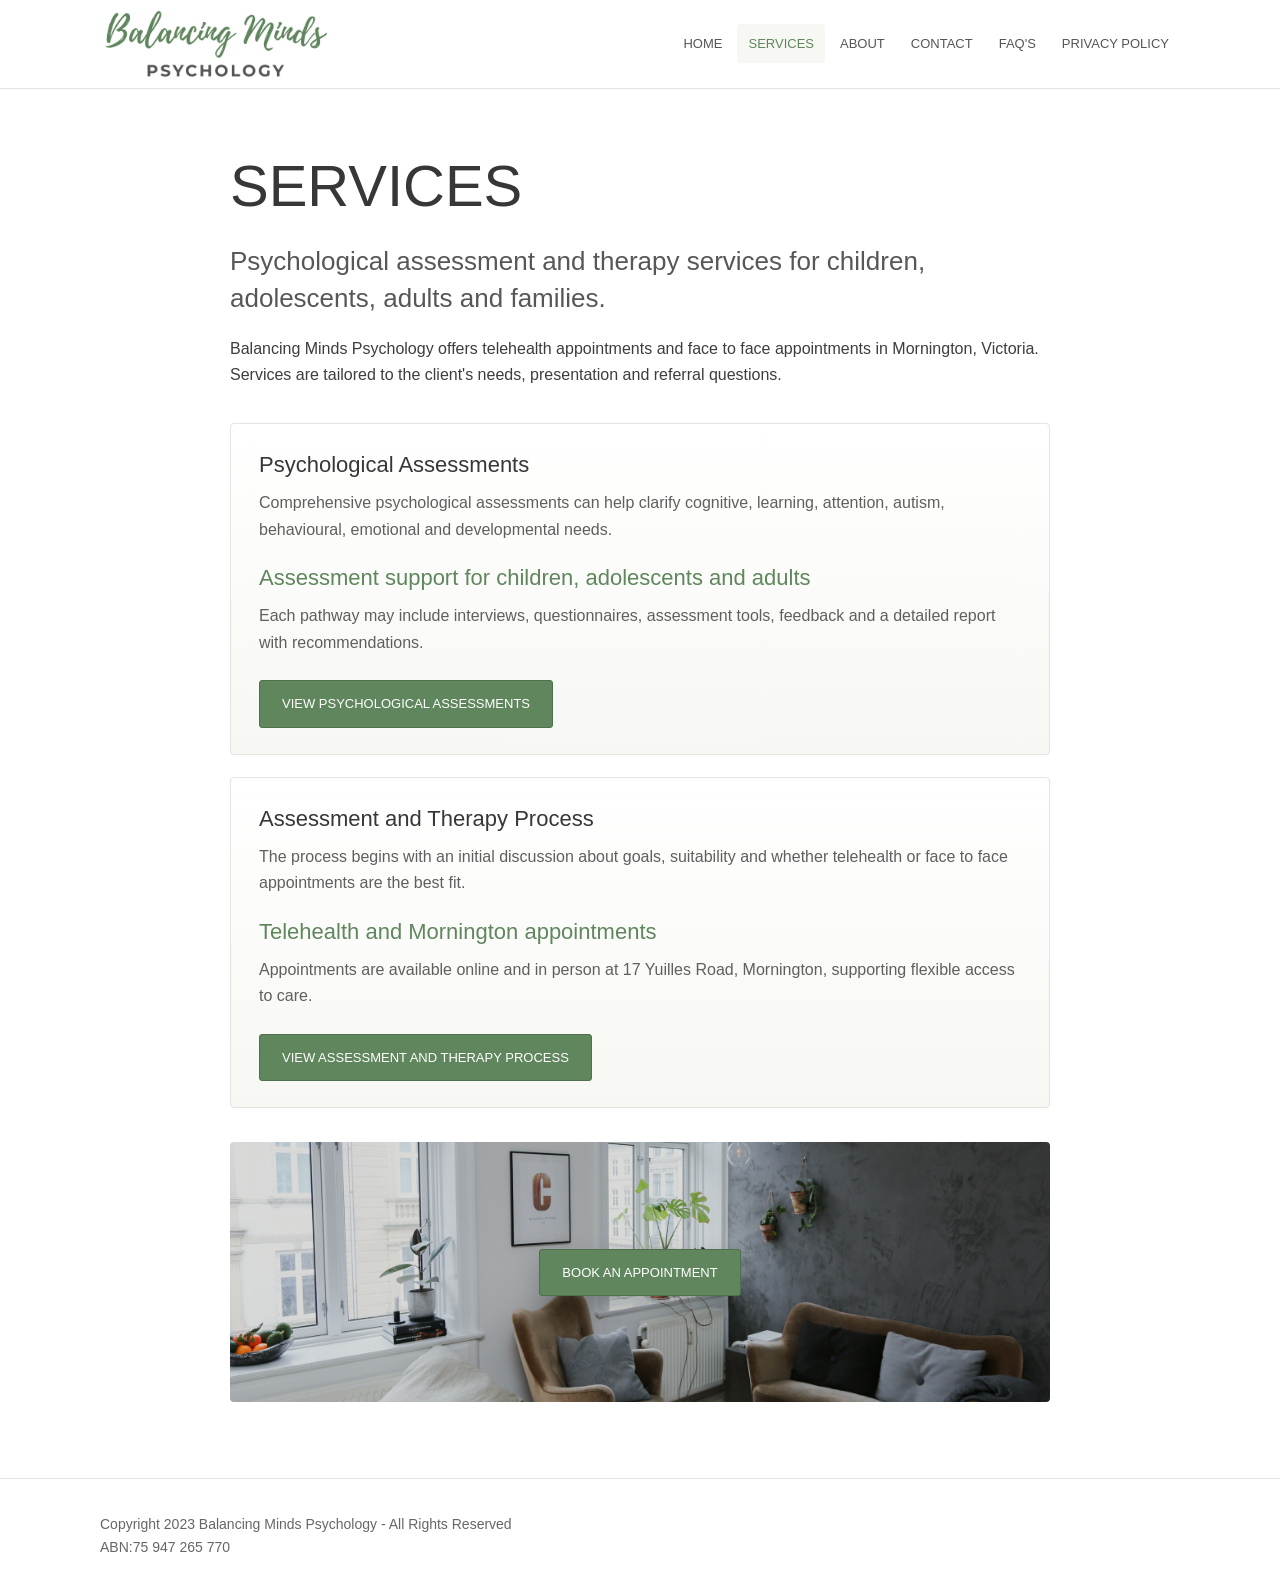
<file: services.html>
<!doctype html>
<html lang="en-AU">
<head>
  <meta charset="utf-8">
  <meta name="viewport" content="width=device-width, initial-scale=1">
  <title>Services at Balancing Minds - Balancing Minds Psychology</title>
  <meta name="description" content="Psychological assessment and therapy services for children, adolescents, adults and families with telehealth and Mornington appointments.">
  <link rel="canonical" href="https://www.balancingminds.com.au/services.html">
  <link rel="stylesheet" href="styles.css">
</head>
<body>
  <header class="site-header">
    <div class="header-inner">
      <a class="brand" href="index.html"><img src="assets/balancing-minds.png" alt="Balancing Minds Psychology"></a>
      <button class="menu-button" type="button" aria-label="Open navigation" aria-expanded="false"><span></span></button>
      <nav class="nav" aria-label="Primary navigation">
        <a href="index.html">Home</a>
        <div class="dropdown">
          <a class="nav-link active" href="services.html">Services</a>
          <div class="dropdown-panel">
            <a href="psychological-assessments.html">Psychological Assessments</a>
            <a href="assessment-and-therapy-process.html">Assessment and Therapy Process</a>
          </div>
        </div>
        <a href="about.html">About</a>
        <a href="contact.html">Contact</a>
        <a href="faqs.html">FAQ's</a>
        <a href="privacy-policy.html">Privacy Policy</a>
      </nav>
    </div>
  </header>
  <main class="content narrow">
    <h1>SERVICES</h1>
    <p class="lead">Psychological assessment and therapy services for children, adolescents, adults and families.</p>
    <p>Balancing Minds Psychology offers telehealth appointments and face to face appointments in Mornington, Victoria. Services are tailored to the client's needs, presentation and referral questions.</p>

    <div class="service-section-list">
      <section class="feature-card service-summary" aria-labelledby="assessment-services">
        <h2 id="assessment-services">Psychological Assessments</h2>
        <p>Comprehensive psychological assessments can help clarify cognitive, learning, attention, autism, behavioural, emotional and developmental needs.</p>
        <h3>Assessment support for children, adolescents and adults</h3>
        <p>Each pathway may include interviews, questionnaires, assessment tools, feedback and a detailed report with recommendations.</p>
        <a class="button" href="psychological-assessments.html">View Psychological Assessments</a>
      </section>

      <section class="feature-card service-summary" aria-labelledby="therapy-process">
        <h2 id="therapy-process">Assessment and Therapy Process</h2>
        <p>The process begins with an initial discussion about goals, suitability and whether telehealth or face to face appointments are the best fit.</p>
        <h3>Telehealth and Mornington appointments</h3>
        <p>Appointments are available online and in person at 17 Yuilles Road, Mornington, supporting flexible access to care.</p>
        <a class="button" href="assessment-and-therapy-process.html">View Assessment and Therapy Process</a>
      </section>
    </div>

    <div class="service-room-feature">
      <img class="service-room-photo" src="assets/hero.png" alt="Warm consulting room with chairs and natural light">
      <a class="button service-room-button" href="contact.html">Book An Appointment</a>
    </div>
  </main>
  <footer class="site-footer"><div class="footer-inner"><div>Copyright 2023 Balancing Minds Psychology - All Rights Reserved<br>ABN:75 947 265 770</div></div></footer>
  <script src="script.js"></script>
</body>
</html>
</file>
<file: styles.css>
:root {
  --green: #60865d;
  --green-dark: #60865d;
  --green-hover: #4f704d;
  --ink: #3d3d3d;
  --muted: #747474;
  --line: #e4e4e0;
  --paper: #ffffff;
  --soft: #f7f8f3;
  --shadow: 0 18px 48px rgba(45, 61, 37, 0.13);
}

* {
  box-sizing: border-box;
}

html {
  font-family: Arial, Helvetica, sans-serif;
  color: var(--ink);
  background: var(--paper);
}

body {
  margin: 0;
  line-height: 1.65;
}

a {
  color: inherit;
}

.site-header {
  position: sticky;
  top: 0;
  z-index: 20;
  background: rgba(255, 255, 255, 0.96);
  border-bottom: 1px solid var(--line);
}

.header-inner,
.footer-inner,
.content,
.hero-inner {
  width: calc(100vw - 36px);
  max-width: 1080px;
  margin: 0 auto;
}

.header-inner {
  min-height: 88px;
  display: flex;
  align-items: center;
  justify-content: space-between;
  gap: 24px;
}

.brand {
  display: inline-flex;
  align-items: center;
  flex: 0 0 auto;
}

.brand img {
  width: 230px;
  height: auto;
  display: block;
}

.menu-button {
  display: none;
  position: relative;
  border: 1px solid var(--line);
  background: #fff;
  width: 44px;
  height: 44px;
  border-radius: 4px;
  align-items: center;
  justify-content: center;
  cursor: pointer;
}

.menu-button span,
.menu-button::before,
.menu-button::after {
  content: "";
  display: block;
  width: 20px;
  height: 2px;
  background: var(--ink);
  position: absolute;
}

.menu-button span {
  position: relative;
}

.menu-button::before {
  transform: translateY(-7px);
}

.menu-button::after {
  transform: translateY(7px);
}

.nav {
  display: flex;
  align-items: center;
  gap: 4px;
  font-size: 13px;
  letter-spacing: 0;
  text-transform: uppercase;
}

.nav a,
.nav-link {
  text-decoration: none;
  padding: 12px 11px;
  color: #565656;
  border-radius: 4px;
}

.nav a:hover,
.nav a.active,
.nav-link:hover {
  color: var(--green-dark);
  background: var(--soft);
}

.dropdown {
  position: relative;
}

.dropdown-panel {
  display: none;
  position: absolute;
  top: 100%;
  left: 0;
  min-width: 235px;
  background: #fff;
  border: 1px solid var(--line);
  box-shadow: var(--shadow);
  padding: 6px;
}

.dropdown:hover .dropdown-panel,
.dropdown:focus-within .dropdown-panel {
  display: grid;
}

.dropdown-panel a {
  text-transform: none;
  font-size: 14px;
}

.hero {
  min-height: calc(100vh - 88px);
  display: flex;
  align-items: center;
  background:
    linear-gradient(90deg, rgba(255,255,255,0.92) 0%, rgba(255,255,255,0.72) 42%, rgba(255,255,255,0.1) 100%),
    url("assets/hero.png") center right / cover no-repeat;
  border-bottom: 1px solid var(--line);
}

.hero-copy {
  width: min(560px, 100%);
  padding: 72px 0 96px;
}

h1,
h2,
h3 {
  font-weight: 400;
  line-height: 1.2;
  margin: 0 0 22px;
  color: #373737;
}

h1 {
  font-size: clamp(34px, 5vw, 58px);
}

h2 {
  font-size: clamp(28px, 4vw, 42px);
}

h3 {
  font-size: 23px;
}

p {
  margin: 0 0 18px;
}

.lead {
  font-size: clamp(19px, 2.5vw, 26px);
  line-height: 1.45;
  color: #575757;
}

.notice {
  margin-top: 26px;
  font-size: 18px;
  color: #424242;
}

.button {
  display: inline-flex;
  align-items: center;
  justify-content: center;
  min-height: 44px;
  padding: 12px 22px;
  border: 1px solid var(--green-hover);
  background: var(--green);
  color: #fff;
  text-decoration: none;
  text-transform: uppercase;
  font-size: 13px;
  letter-spacing: 0;
  border-radius: 3px;
}

.button:hover {
  background: var(--green-hover);
}

.content {
  padding: 62px 0 76px;
}

.narrow {
  max-width: 820px;
}

.home-sections {
  display: grid;
  gap: 30px;
}

.welcome-panel {
  max-width: 760px;
}

.welcome-panel {
  margin: 0 auto;
  text-align: center;
}

.welcome-panel h2 {
  font-size: clamp(28px, 3.4vw, 40px);
  margin-bottom: 18px;
}

.welcome-panel p {
  color: #5f5f5f;
  font-size: 18px;
  margin-left: auto;
  margin-right: auto;
  max-width: 690px;
}

.quick-actions {
  display: grid;
  grid-template-columns: repeat(3, minmax(0, 1fr));
  gap: 16px;
}

.quick-actions a {
  display: flex;
  min-height: 88px;
  align-items: center;
  justify-content: center;
  border: 1px solid var(--line);
  border-radius: 4px;
  background: var(--soft);
  color: var(--green-dark);
  font-size: 17px;
  line-height: 1.35;
  padding: 18px;
  text-align: center;
  text-decoration: none;
}

.quick-actions a:hover {
  border-color: rgba(96, 134, 93, 0.45);
  background: #fff;
}

.feature-grid,
.service-card-grid {
  display: grid;
  grid-template-columns: repeat(2, minmax(0, 1fr));
  gap: 18px;
}

.service-section-list {
  display: grid;
  gap: 22px;
  margin-top: 34px;
}

.feature-card {
  position: relative;
  min-height: 230px;
  border: 1px solid var(--line);
  background: linear-gradient(180deg, #fff 0%, var(--soft) 100%);
  padding: 28px 28px 26px;
  border-radius: 4px;
}

.feature-icon {
  display: inline-flex;
  align-items: center;
  justify-content: center;
  width: 44px;
  height: 44px;
  margin-bottom: 22px;
  border: 1px solid rgba(96, 134, 93, 0.34);
  border-radius: 50%;
  color: var(--green-dark);
  background: #fff;
  font-size: 13px;
}

.feature-card h2,
.feature-card h3,
.service-summary h2,
.service-summary h3 {
  font-size: 22px;
  margin-bottom: 12px;
}

.feature-card h2 {
  color: #373737;
}

.feature-card h3,
.service-summary h3 {
  color: var(--green-dark);
}

.feature-card p {
  color: #5f5f5f;
  margin-bottom: 0;
}

.feature-card p + h3 {
  margin-top: 22px;
}

.feature-card .button {
  margin-top: 24px;
}

.booking-strip {
  display: flex;
  align-items: center;
  justify-content: space-between;
  gap: 28px;
  border: 1px solid var(--line);
  background: var(--soft);
  padding: 28px;
  border-radius: 4px;
}

.booking-strip h2 {
  font-size: 26px;
  margin-bottom: 10px;
}

.booking-strip p {
  margin-bottom: 0;
  color: #5f5f5f;
}

.service-summary {
  margin-top: 34px;
}

.service-card-grid .service-summary {
  margin-top: 28px;
}

.service-section-list .service-summary {
  margin-top: 0;
}

.service-room-feature {
  position: relative;
  display: grid;
  place-items: center;
  margin: 34px 0 0;
  overflow: hidden;
  border-radius: 4px;
}

.service-room-feature::after {
  content: "";
  position: absolute;
  inset: 0;
  background: rgba(25, 32, 24, 0.16);
}

.service-room-photo {
  display: block;
  width: 100%;
  height: 260px;
  object-fit: cover;
  object-position: center 60%;
}

.service-room-button {
  position: absolute;
  z-index: 1;
  box-shadow: 0 12px 26px rgba(0, 0, 0, 0.22);
}

.about-layout {
  display: grid;
  grid-template-columns: 280px minmax(0, 1fr);
  gap: 30px;
  align-items: start;
}

.about-media {
  display: grid;
  gap: 18px;
  padding-top: 4px;
}

.about-photo {
  display: block;
  width: 100%;
  height: auto;
}

.about-photo-framed {
  border: 8px solid #e7e7e3;
}

.about-copy {
  max-width: 760px;
}

.section-rule {
  border: 0;
  border-top: 1px solid var(--line);
  margin: 44px 0;
}

.service-links {
  display: grid;
  gap: 18px;
  max-width: 560px;
}

.service-links a {
  border: 1px solid var(--line);
  padding: 20px 22px;
  text-decoration: none;
  color: var(--green-dark);
  font-size: 20px;
  background: var(--soft);
  border-radius: 4px;
}

.two-column {
  display: grid;
  grid-template-columns: minmax(0, 1fr) minmax(260px, 360px);
  gap: 44px;
  align-items: start;
}

.contact-panel {
  background: var(--soft);
  border: 1px solid var(--line);
  padding: 28px;
  border-radius: 4px;
}

.contact-aside {
  display: grid;
  gap: 22px;
}

.contact-photo {
  display: block;
  width: 100%;
  height: auto;
}

.contact-map {
  display: block;
  width: 100%;
  min-height: 260px;
  border: 0;
}

.form-grid {
  display: grid;
  gap: 15px;
}

label {
  display: grid;
  gap: 6px;
  font-size: 14px;
  color: #565656;
}

input,
textarea,
select {
  width: 100%;
  border: 1px solid #d0d0ca;
  border-radius: 3px;
  padding: 12px;
  font: inherit;
  background: #fff;
}

textarea {
  min-height: 142px;
  resize: vertical;
}

ol,
ul {
  padding-left: 22px;
}

li {
  margin-bottom: 8px;
}

.tool-list {
  display: grid;
  gap: 7px;
}

.faq-list {
  display: grid;
  gap: 12px;
}

.faq-list details {
  border: 1px solid var(--line);
  background: #fff;
  border-radius: 4px;
}

.faq-list summary {
  cursor: pointer;
  list-style: none;
  padding: 18px 22px;
  font-size: 18px;
  color: var(--green-dark);
  display: flex;
  align-items: center;
  justify-content: space-between;
  gap: 16px;
}

.faq-list summary::-webkit-details-marker {
  display: none;
}

.faq-list summary::after {
  content: "+";
  font-size: 24px;
  line-height: 1;
  color: var(--muted);
}

.faq-list details[open] summary::after {
  content: "-";
}

.faq-answer {
  border-top: 1px solid var(--line);
  padding: 18px 22px 22px;
}

.privacy h2 {
  font-size: 24px;
  margin-top: 34px;
}

.site-footer {
  border-top: 1px solid var(--line);
  padding: 34px 0;
  color: #666;
  font-size: 14px;
}

.footer-inner {
  display: flex;
  justify-content: space-between;
  gap: 24px;
  flex-wrap: wrap;
}

.footer-nav {
  display: flex;
  gap: 12px;
  flex-wrap: wrap;
}

.footer-nav a {
  color: #666;
  text-decoration: none;
}

.footer-social {
  display: flex;
  gap: 12px;
  align-items: center;
}

.social-icon {
  display: inline-flex;
  width: 34px;
  height: 34px;
  align-items: center;
  justify-content: center;
  border: 1px solid var(--line);
  border-radius: 50%;
  color: var(--green);
  transition: color .2s ease, border-color .2s ease, background .2s ease;
}

.social-icon:hover {
  background: var(--soft);
  border-color: var(--green-hover);
  color: var(--green-hover);
}

.social-icon svg {
  width: 18px;
  height: 18px;
  fill: currentColor;
}

@media (max-width: 780px) {
  .header-inner {
    min-height: 74px;
  }

  .brand img {
    width: 190px;
  }

  .menu-button {
    display: inline-flex;
  }

  .nav {
    display: none;
    position: absolute;
    top: 74px;
    left: 0;
    right: 0;
    background: #fff;
    border-bottom: 1px solid var(--line);
    padding: 10px 18px 18px;
    flex-direction: column;
    align-items: stretch;
  }

  body.nav-open .nav {
    display: flex;
  }

  .dropdown-panel {
    display: grid;
    position: static;
    border: 0;
    box-shadow: none;
    padding-left: 14px;
  }

  .hero {
    min-height: calc(100vh - 74px);
    background:
      linear-gradient(180deg, rgba(255,255,255,0.95) 0%, rgba(255,255,255,0.74) 55%, rgba(255,255,255,0.28) 100%),
      url("assets/hero.png") center bottom / cover no-repeat;
  }

  .hero-copy {
    padding: 42px 0 72px;
    width: min(100%, 330px);
  }

  .hero-copy h1 {
    font-size: 31px;
    overflow-wrap: normal;
  }

  .lead {
    font-size: 20px;
  }

  .content {
    padding: 44px 0 58px;
  }

  .two-column {
    grid-template-columns: 1fr;
  }

  .feature-grid,
  .service-card-grid,
  .quick-actions {
    grid-template-columns: 1fr;
  }

  .feature-card {
    min-height: 0;
  }

  .service-room-photo {
    height: 210px;
  }

  .booking-strip {
    align-items: flex-start;
    flex-direction: column;
  }

  .about-layout {
    grid-template-columns: 1fr;
    gap: 30px;
  }

  .about-media {
    grid-template-columns: repeat(2, minmax(0, 1fr));
    max-width: 580px;
  }
}

@media (max-width: 600px) {
  .header-inner,
  .footer-inner,
  .content,
  .hero-inner {
    max-width: 354px;
    margin-left: 18px;
    margin-right: auto;
  }

  .content h1 {
    font-size: 28px;
    max-width: 330px;
  }

  .faq-list summary {
    font-size: 17px;
    padding: 16px 18px;
  }

  .about-media {
    grid-template-columns: 1fr;
    max-width: 278px;
  }
}
</file>
